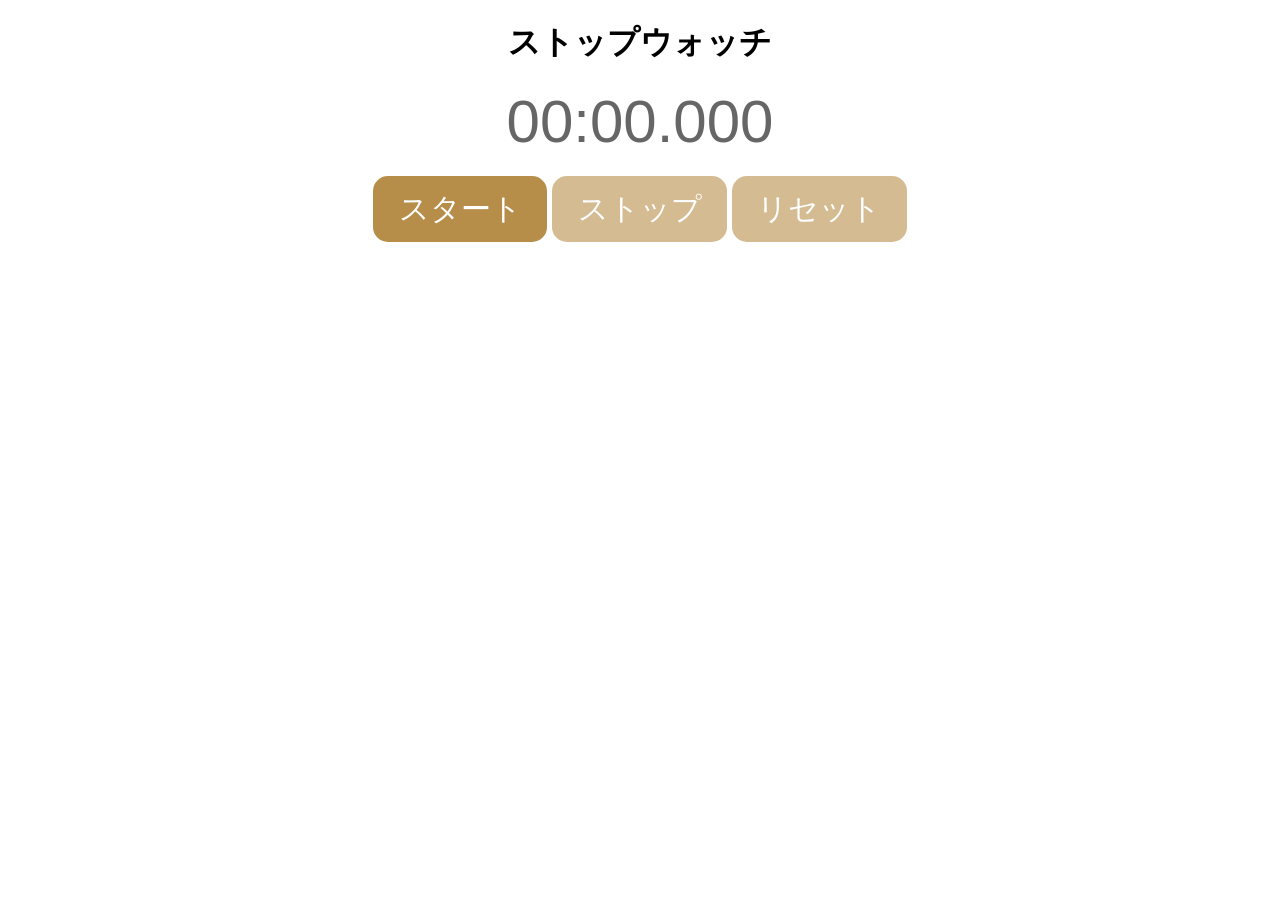
<file: index.html>
<!DOCTYPE html>
<html>
<head>
<meta charset='utf-8'>
<title>ストップウォッチ</title>
<link rel='stylesheet' type='text/css' href='stopwatch.css'>
</head>
<body>
  <h1>ストップウォッチ</h1>
  <div class="wrapper">

    <!-- 計測時間を表示 -->
    <div id="time">00:00.000</div>
    <div>

      <!-- スタート・ストップ・リセットボタン -->
      <button id="start" onclick="start()">スタート</button>
      <button id="stop" onclick="stop()" disabled>ストップ</button>
      <button id="reset" onclick="reset()" disabled>リセット</button>
    </div>
  </div>
  <script src='stopwatch.js'>
  </script>
</body>
</html>
</file>
<file: stopwatch.css>
@charset "utf-8";

/*全体*/
h1{
  text-align: center;
}
.wrapper{
    font-family: arial, sans-serif;
	max-width: 600px;
	margin: 0 auto;
	color: #666;
	text-align: center;
}

/* 時間表示 */
#time{
    font-size: 60px;
    margin: 20px 0;
}

/*ボタン*/
button {
    padding: 20px 0;
    font-size: 30px;
    display: inline-block;
    padding: .8rem 1.6rem;
    border: none;
    color: #FFF;
    background-color: #B78D4A;
    border-radius: 15px;
}
button:hover {
    cursor: pointer;
    background-color: #D4BB92;
}
button:disabled {
    cursor: default;
    background-color: #D4BB92;
}
</file>
